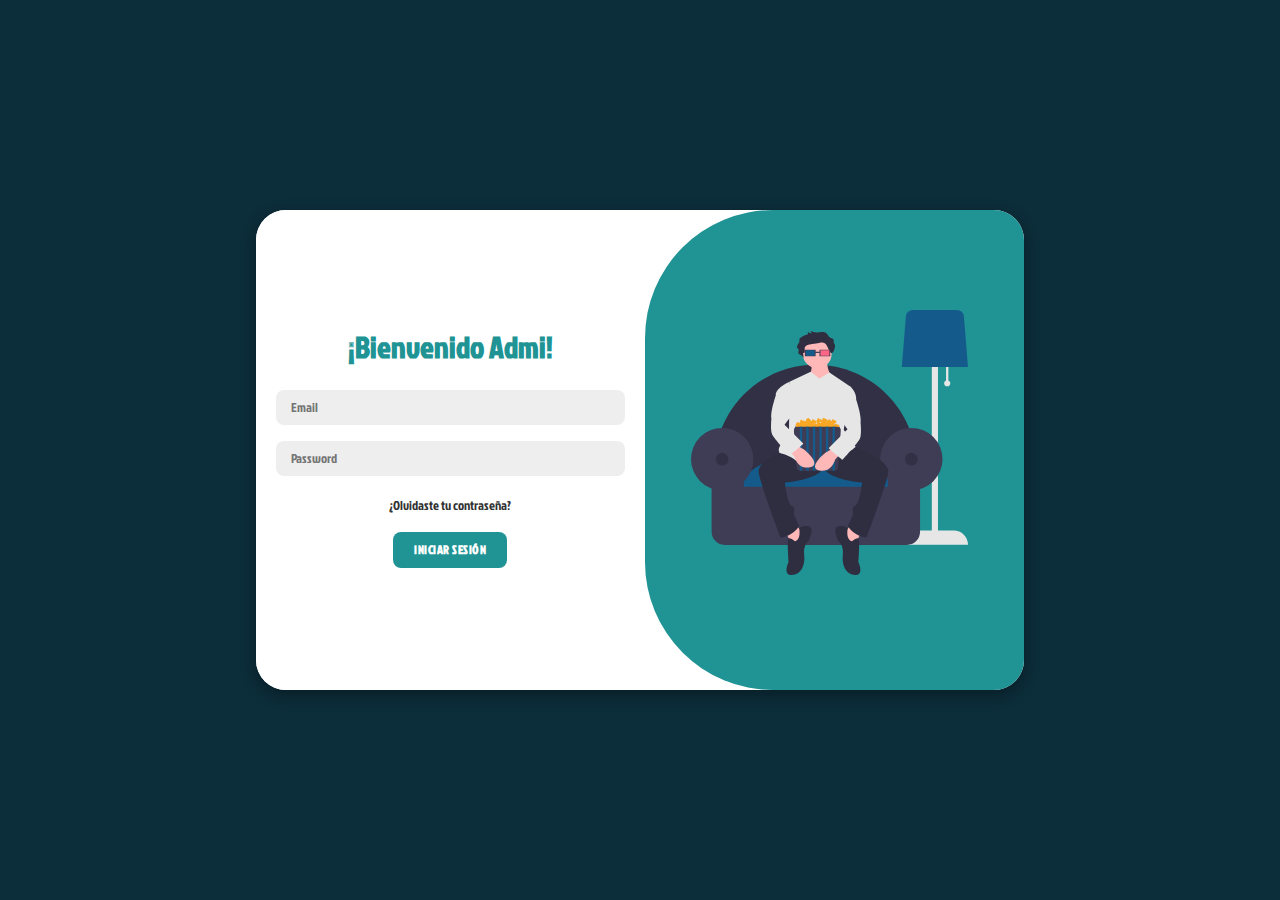
<file: login.html>
<!DOCTYPE html>
<html lang="es">
<head>
    <!-- Configuración del documento -->
    <meta charset="UTF-8">
    <meta name="viewport" content="width=device-width, initial-scale=1.0">
    <link rel="icon" type="image/png" sizes="32x32" href="assets/login.svg">
    <!-- Enlaces a archivos de estilo -->
    <link rel="stylesheet" href="css/normalize.css">
    <link rel="stylesheet" href="css/reset.css">
    <link rel="stylesheet" href="css/estilos.css">

    <!-- Título de la página -->
    <title>Login</title>
</head>
<body class="login">
    <!-- Sección principal para el formulario de inicio de sesión -->
    <section class="form__login">
        <div class="login__contenedor" id="contenedor">
            <!-- Contenedor para el formulario de inicio de sesión -->
            <div class="form__contenedor sign-in">
                <form>
                    <!-- Título del formulario -->
                    <h1 class="form__titulo">¡Bienvenido Admi!</h1>
                    <!-- Campos de entrada para email y contraseña -->
                    <input type="email" placeholder="Email">
                    <input type="password" placeholder="Password">
                    <!-- Enlace para recuperar contraseña -->
                    <a href="#">¿Olvidaste tu contraseña?</a>
                    <!-- Botón para iniciar sesión -->
                    <button class="btn_inicio_sesion">Iniciar sesión</button>
                </form>
            </div>

            <!-- Contenedor para el panel de alternancia (toggle) en dispositivos móviles -->
            <div class="toggle__contenedor">
                <div class="toggle__login">
                    <div class="toggle__panel">
                        <!-- Imagen en el panel de alternancia -->
                        <img class="login__img" src="./assets/cinema.svg">
                    </div>
                </div>
            </div>

            <!-- Contenedor para el panel de alternancia en dispositivos de escritorio -->
            <div class="toggle__contenedor--desktop">
                <div class="toggle__login--desktop">
                    <div class="toggle__panel">
                        <!-- Imagen en el panel de alternancia -->
                        <img class="login__img" src="./assets/cinema.svg">
                    </div>
                </div>
            </div>
        </div>
    </section>
</body>
</html>
</file>
<file: css/estilos.css>
/* Fonts */
@import url('https://fonts.googleapis.com/css2?family=Irish+Grover&family=Itim&family=Jockey+One&family=Modak&family=Potta+One&display=swap');

/* Estilos */
@import url(./nav.css);
@import url(./nav-adm.css);
@import url(./main.css);
@import url(./modal.css);
@import url(./login.css);
@import url(./footer.css);
@import url(./modal-trailer.css);

:root{
    --azul: #08dbff;
    --aqua: #93FFF7;
    --añil: #145B8B;
    --rojo: #E62829;
    --negro: #000000;
    --blanco: #FFFFFF;
    --text: #333;
    --input: #eee;
    --items: #ddd;
    --verdeClaro: #ECFCF4;
    --azulOscuro: #0C2D3A;
    --azulVerdoso: #209394;
}

body{
    background-color: var(--azulVerdoso);
    font-family: "Jockey One", sans-serif;
    /* font-family: "Modak", system-ui; */
}

.logo{
    font-family: "Modak", system-ui;
}
</file>
